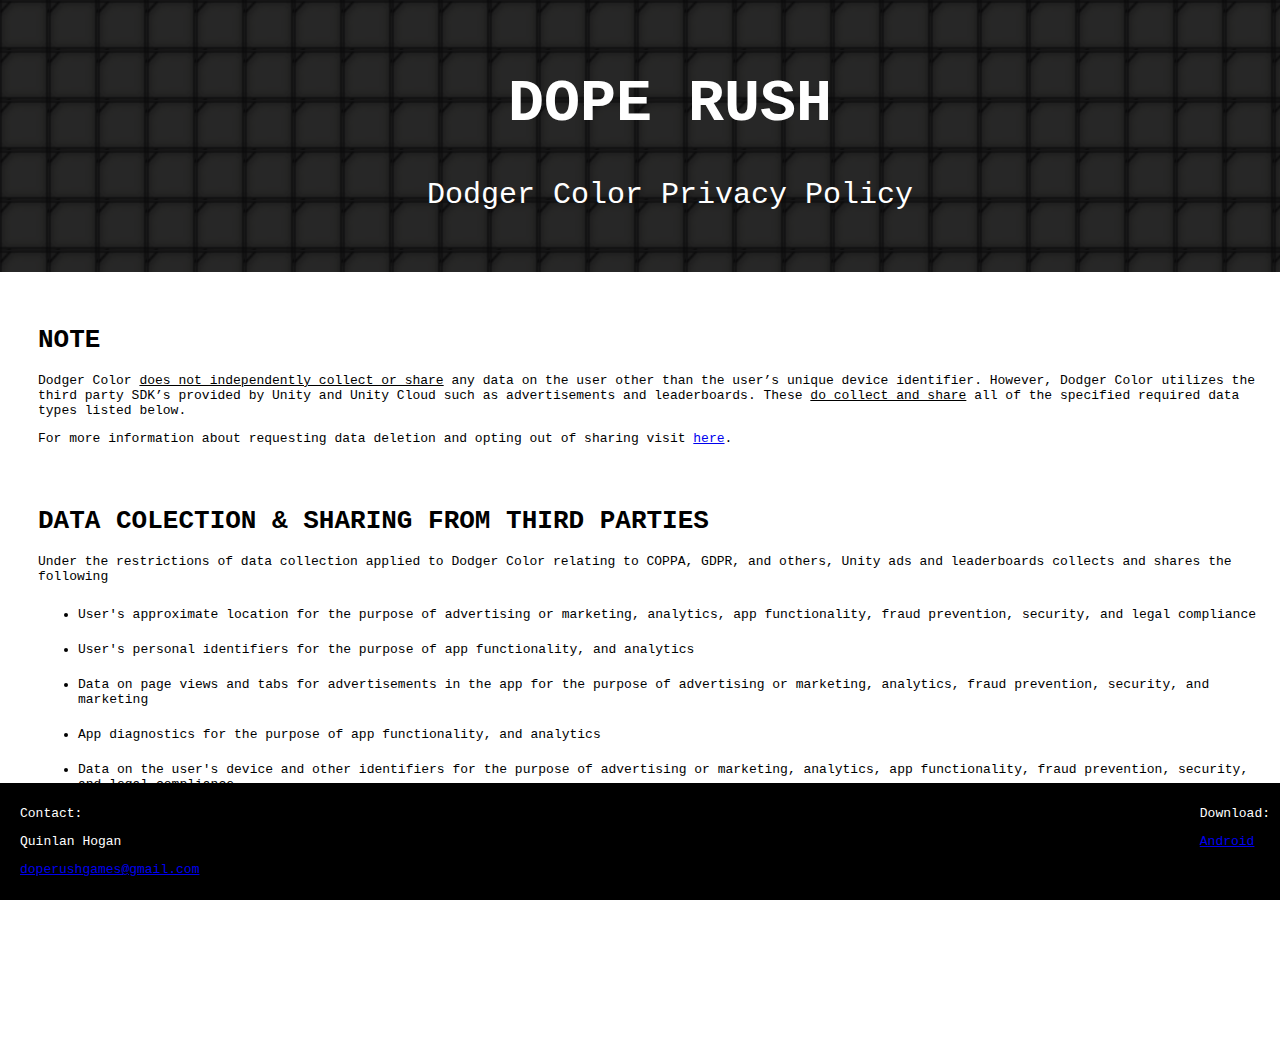
<file: index.html>
<!DOCTYPE html>
<html>

<head>
    <meta charset="utf-8">
    <meta name="viewport" content="width=device-width">
    <title>Privacy Policy</title>
    <link rel="icon" href="favicon.png">
    <link href="style.css" rel="stylesheet" type="text/css" />


</head>

<body>
    <div class="header">
        <h1>DOPE RUSH</h1>
        <p>Dodger Color Privacy Policy</p>
    </div>

    <div class="bodyMain">
        <div class="note">
            <h1>NOTE</h1>
            <p>Dodger Color <u>does not independently collect or share</u> any data on the user other than the user’s unique device identifier. 
                However, Dodger Color utilizes the third party SDK’s provided by Unity and Unity Cloud such as advertisements 
                and leaderboards. These <u>do collect and share</u> all of the specified required data types listed below.</p>
            <p>For more information about requesting data deletion and opting out of sharing visit <a href="https://unity.com/data-request">here</a>.</p>
        </div>

        <div class="sdk">
            <br>
            <br>
            <h1>DATA COLECTION & SHARING FROM THIRD PARTIES</h1>
            <p>Under the restrictions of data collection applied to Dodger Color relating to 
                COPPA, GDPR, and others, Unity ads and leaderboards collects and shares the following</p>
            <ul>
                <li>User's approximate location for the purpose of advertising or marketing, analytics, app functionality, fraud prevention, security, and legal compliance</li>
                <li>User's personal identifiers for the purpose of app functionality, and analytics</li>
                <li>Data on page views and tabs for advertisements in the app for the purpose of advertising or marketing, analytics, fraud prevention, security, and marketing</li>
                <li>App diagnostics for the purpose of app functionality, and analytics</li>
                <li>Data on the user's device and other identifiers for the purpose of advertising or marketing, analytics, app functionality, fraud prevention, security, and legal compliance</li>
            </ul>
            <p>For more information, click <a href="https://unity.com/legal/privacy-policy">here</a>.</p>
        </div>
    </div>

    <div class="footerMain">
        <span class="footerLeft">
            <p>Contact:</p>
            <p>Quinlan Hogan</p>
            <p><a href="doperushgames@gmail.com">doperushgames@gmail.com</a></p>
        </span>
        <span class="footerRight">
            <p>Download:</p>
            <p><a href="https://play.google.com/store/apps/details?id=ca.doperush.DodgerColor">Android</a></p>
        </span>
        
        
    </div>
    
</body>

</html>
</file>
<file: style.css>
html {
    height: 100%;
    width: 100%;
}

html, body {
    max-width: 100%;
    overflow-x: hidden;
}

.header {
    background-image: url('DodgerBackTile.png');
    background-attachment:fixed;
    background-position: left top;
    
    position:absolute;
    top:0;
    left:0;
    width:100%;
    padding: 30px;
    
    text-align: center;
    color: white;
    font-size: 30px;
    font-family: monospace;
}

.bodyMain{
    padding-top: 300px;
    padding-bottom: 200px;
    padding-left: 30px;
    font-family: monospace;
}

.footerMain{
    position: fixed;
    width: 100%;
    bottom: 0;
    left: 0;
    padding: 10px;
    
    background: #000000;
    color: white;
    font-family: monospace;
}

.footerLeft{
    float:left;
    margin-left:10px;
}

.footerRight{
    float:right;
    margin-right:20px;
}

.sdk ul li { padding: 10px 0px; }
</file>
